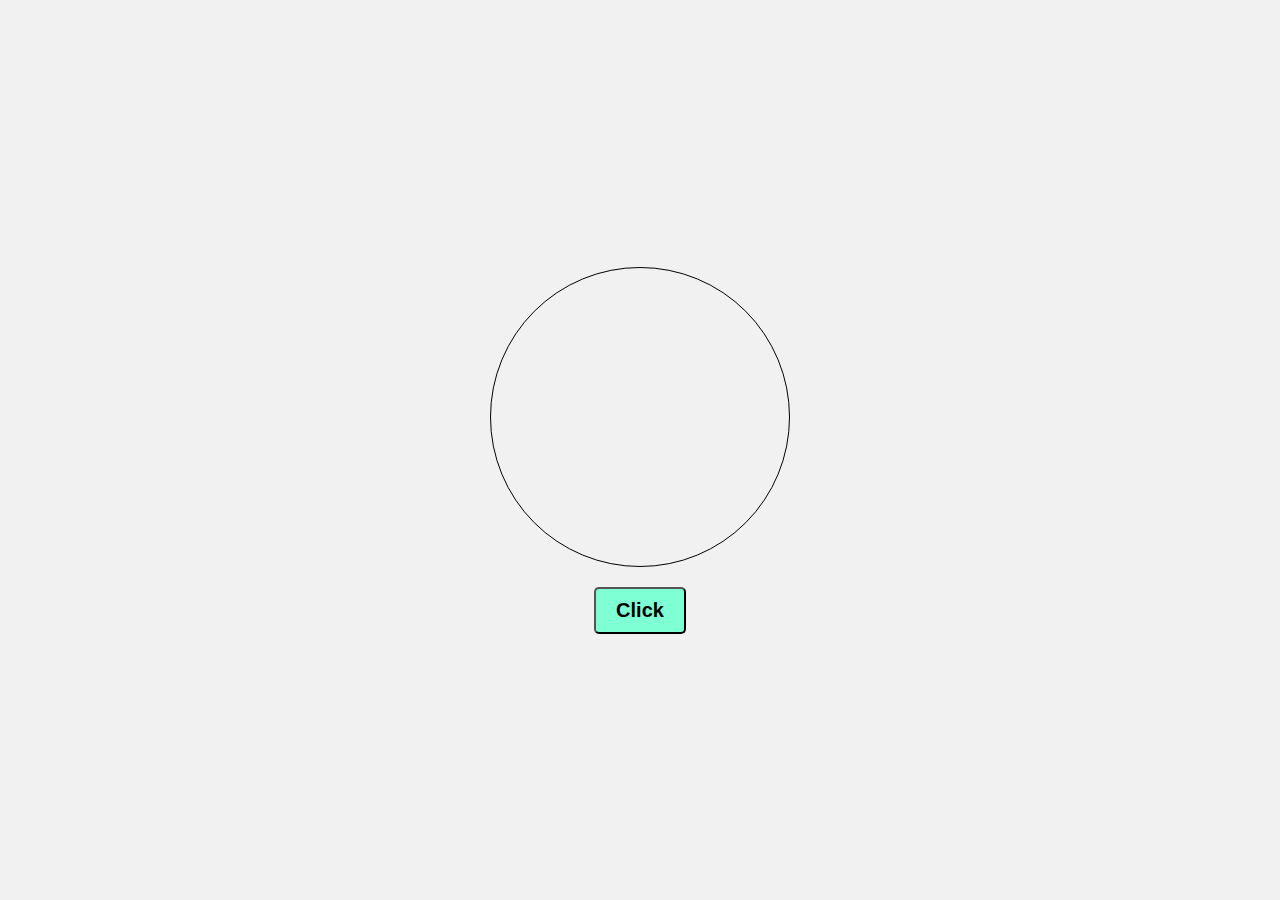
<file: bulb on off/index.html>
<!DOCTYPE html>
<html lang="en">
<head>
    <meta charset="UTF-8">
    <meta name="viewport" content="width=device-width, initial-scale=1.0">
    <title>bulb features</title>
    <link rel="stylesheet" href="style.css">
</head>
<body>
    <div class="container">

    </div>
    <button>Click</button>

    <script src="script.js"></script>
</body>
</html>
</file>
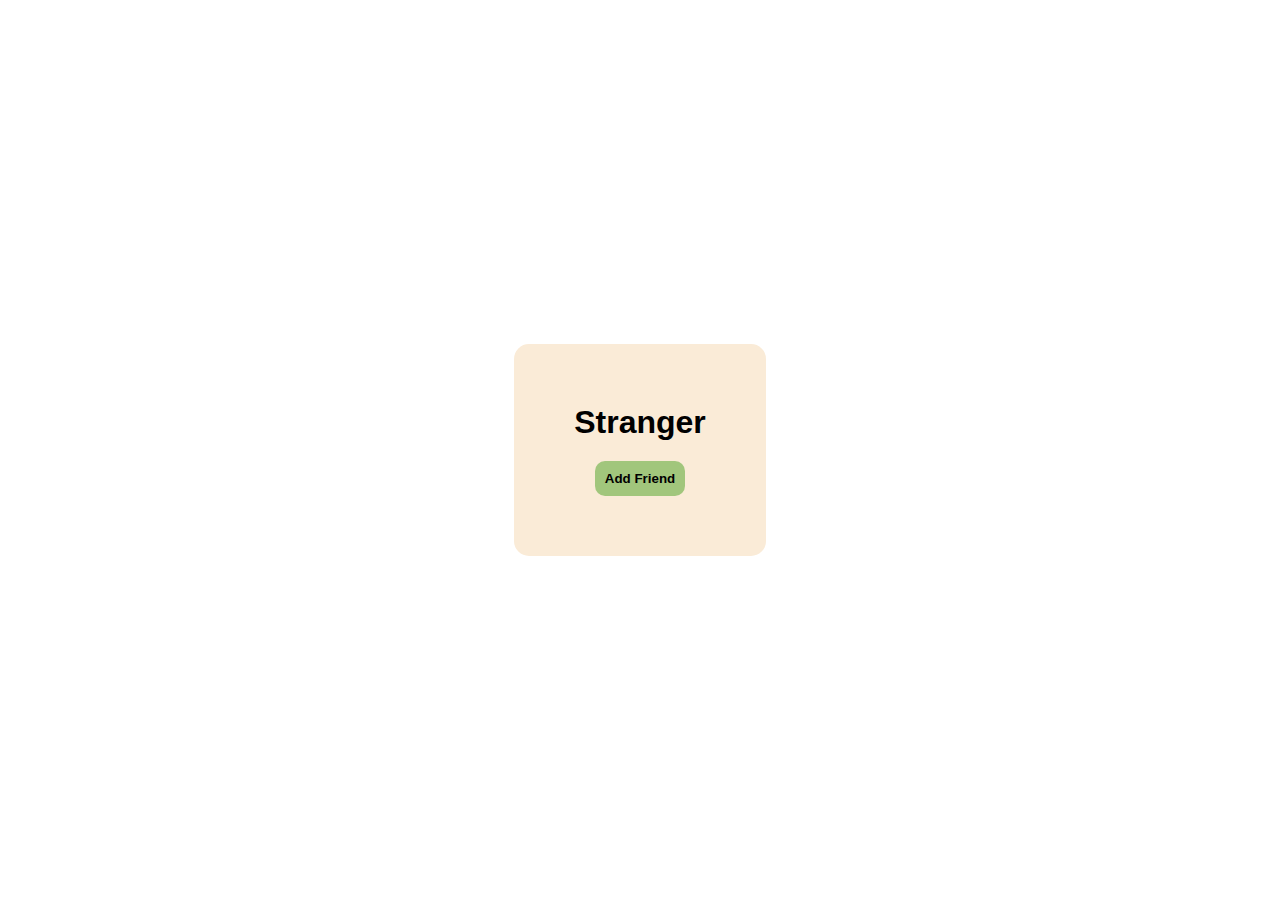
<file: friend request features/index.html>
<!DOCTYPE html>
<html lang="en">
<head>
    <meta charset="UTF-8">
    <meta name="viewport" content="width=device-width, initial-scale=1.0">
    <title>Clicking light off on</title>
    <link rel="stylesheet" href="style.css">
</head>
<body>
    <div class="card">
        <h1>Stranger</h1>
        <button>Add Friend</button>
    </div>

   <script src="script.js"></script>
</body>
</html>
</file>
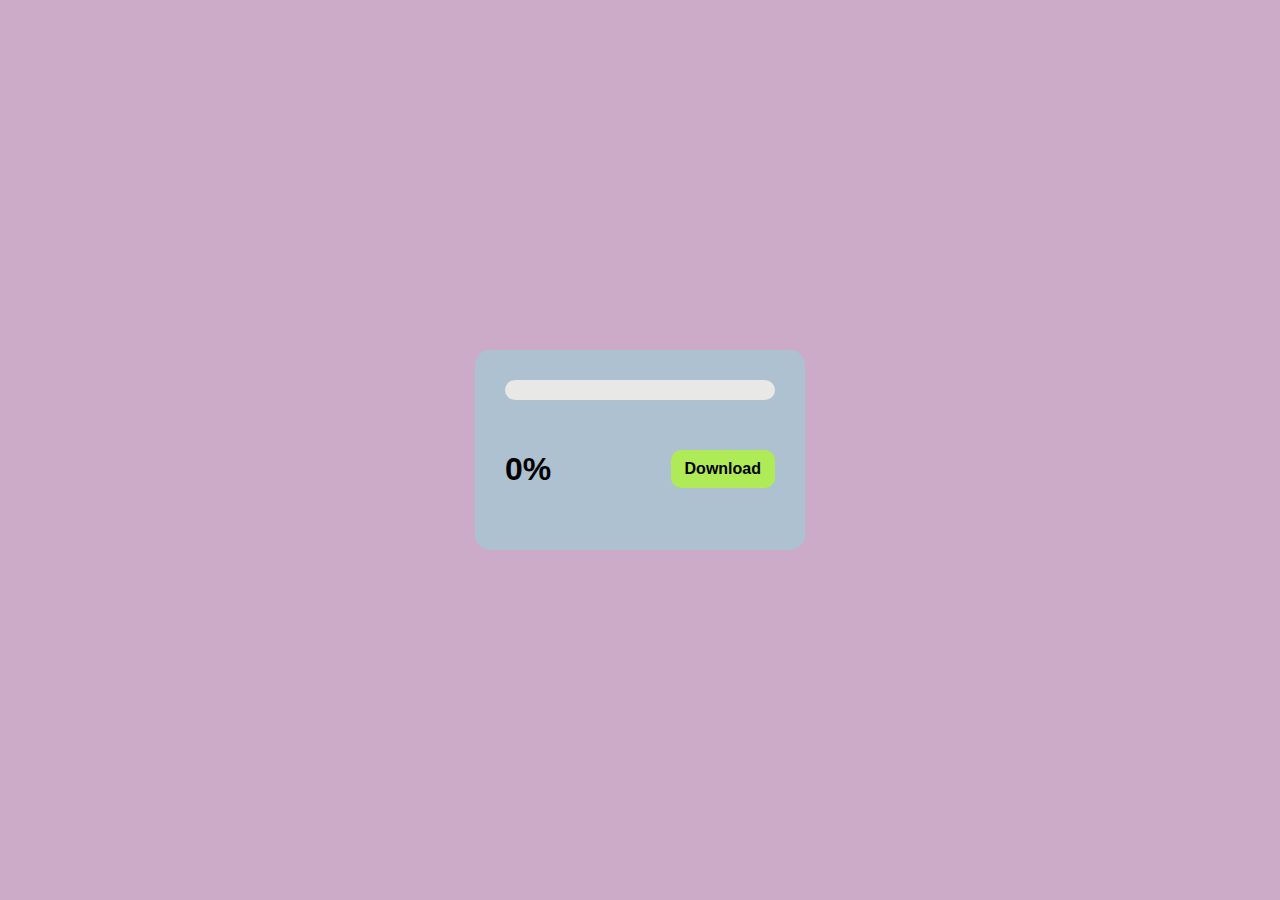
<file: download fetures/Project7.html>
<!DOCTYPE html>
<html lang="en">
<head>
    <meta charset="UTF-8">
    <meta name="viewport" content="width=device-width, initial-scale=1.0">
    <title>Downloader</title>
    <link rel="stylesheet" href="Project7.css">
</head>
<body>
    
<div class="main">
    <div class="process">
        <div class="grow"></div>
    </div>
     
    <div class="content">
        <h1>0%</h1>
        <button>Download</button>
    </div>

</div>
   

    <script src="Project7.js"></script>
</body>
</html>
</file>
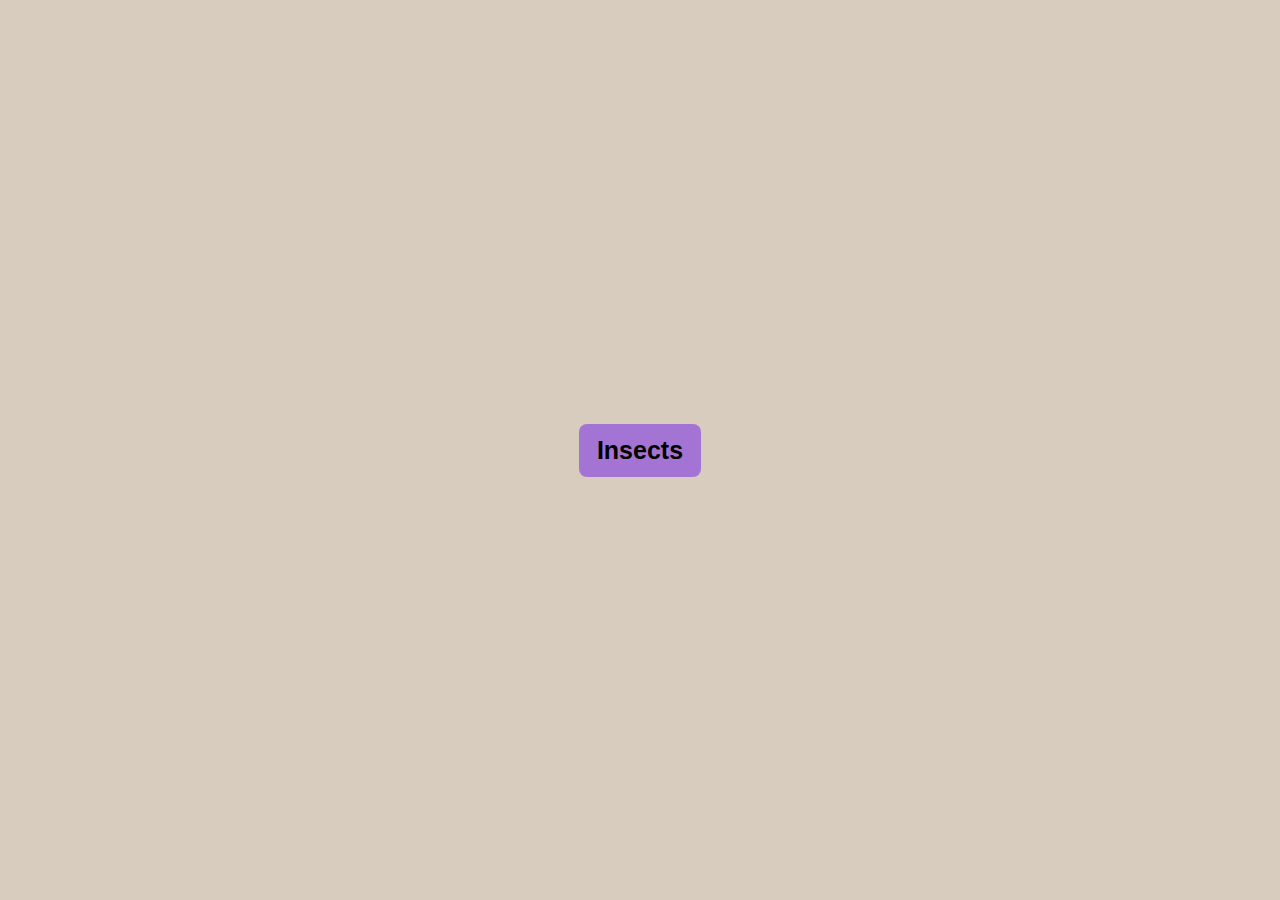
<file: insects genrator/Project9.html>
<!DOCTYPE html>
<html lang="en">
<head>
    <meta charset="UTF-8">
    <meta name="viewport" content="width=device-width, initial-scale=1.0">
    <title>Image Find Printer</title>
    <link rel="stylesheet" href="Project9.css">
</head>
<body>
    
    <button>Insects</button>

    <script src="Project9.js"></script>
</body>
</html>
</file>
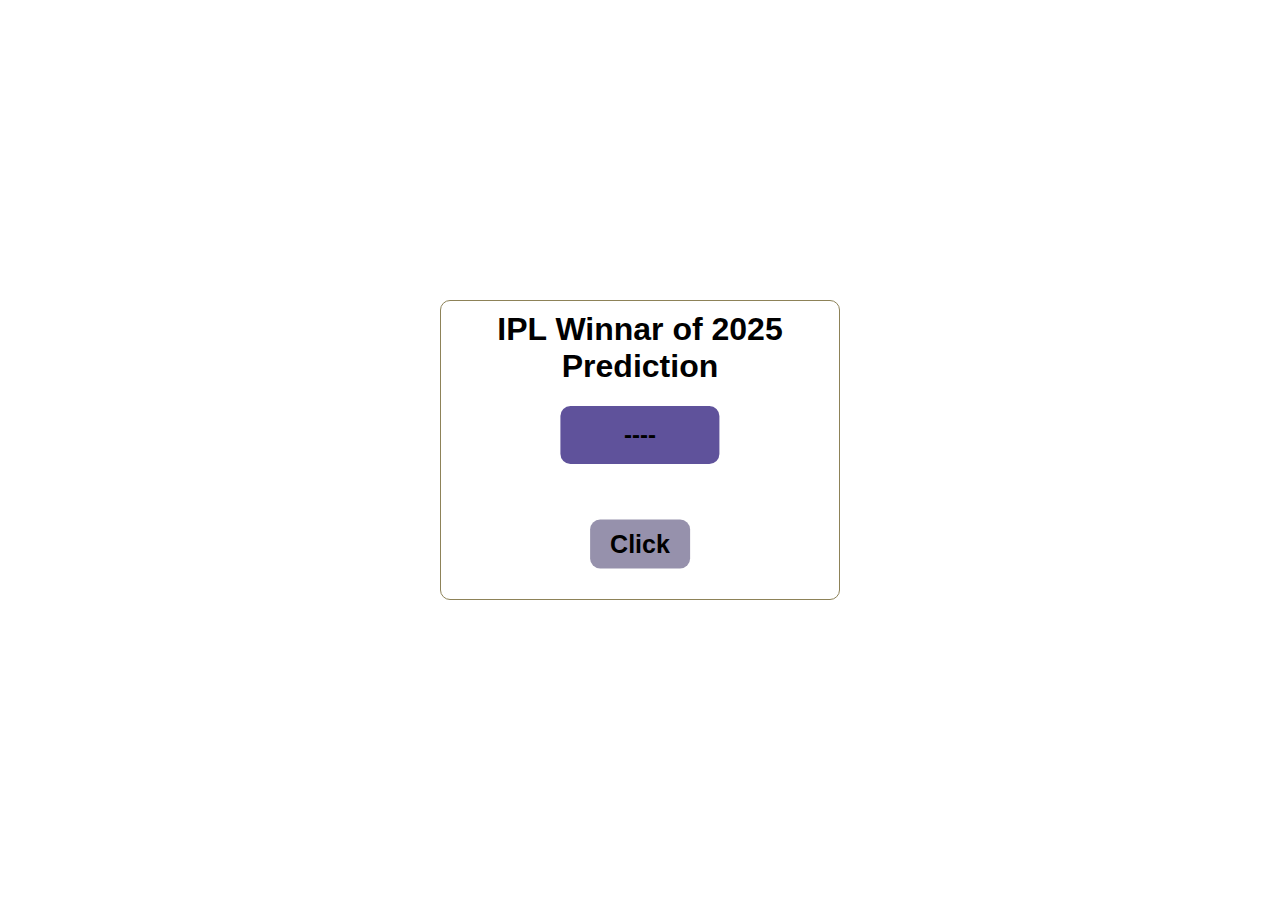
<file: Ipl team Selection/Project6.html>
<!DOCTYPE html>
<html lang="en">
<head>
    <meta charset="UTF-8">
    <meta name="viewport" content="width=device-width, initial-scale=1.0">
    <title>Winnar Pridiction</title>
    <link rel="stylesheet" href="Project6.css">
</head>
<body>
    
  <div class="box">
    <h1>IPL Winnar of 2025 Prediction</h1>
    <h2>----</h2>
    <button>Click</button>
  </div>

    <script src="Project6.js"></script>
</body>
</html>
</file>
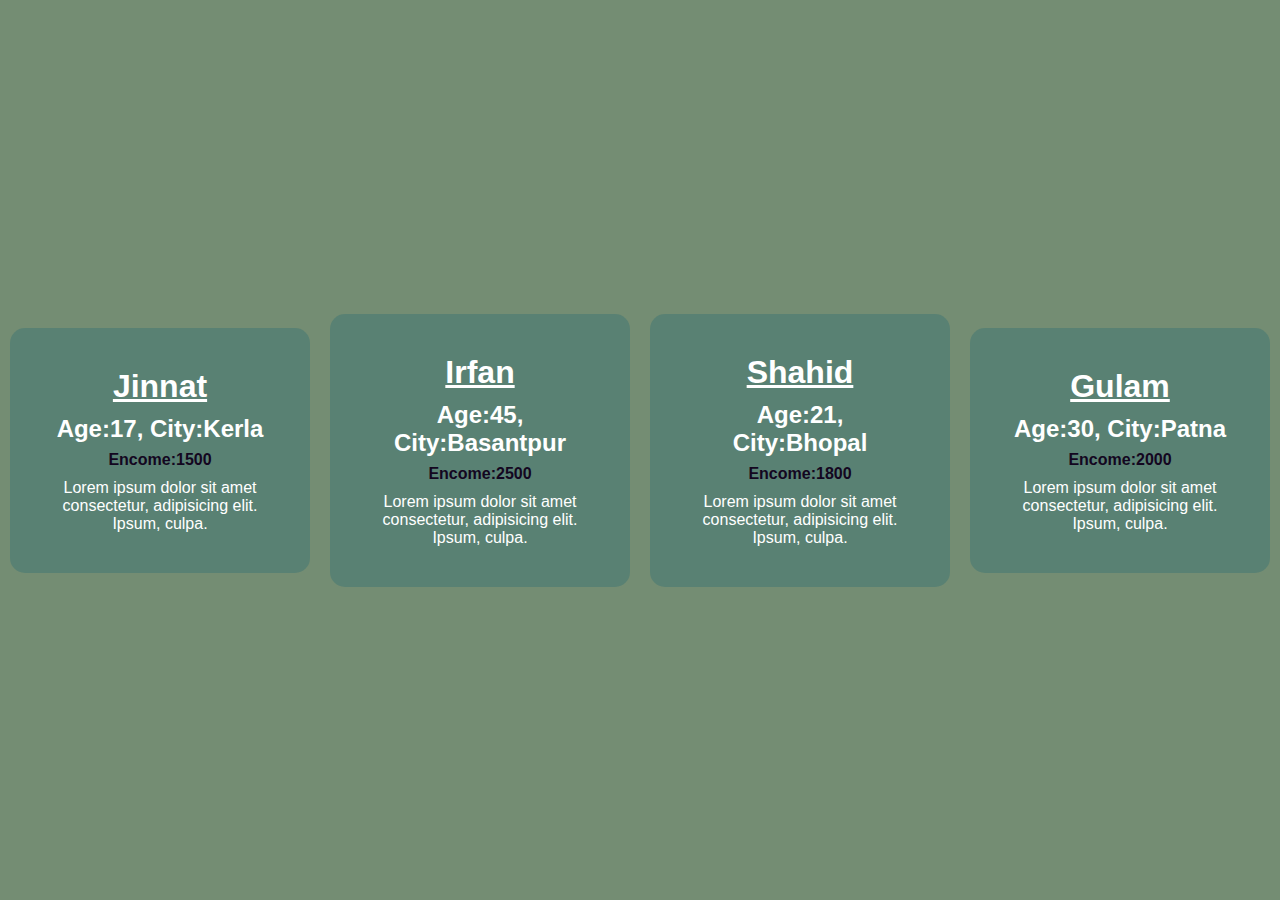
<file: json data frontend/dom3.html>
<!DOCTYPE html>
<html lang="en">
<head>
    <meta charset="UTF-8">
    <meta name="viewport" content="width=device-width, initial-scale=1.0">
    <title>Document</title>
    <link rel="stylesheet" href="dom3.css">
</head>
<body>
    
    <div class="card">
        <h1>Enter name</h1>
        <h2>Enter age, City</h2>
        <h4>Entert your encome</h4>
        <p>Lorem ipsum dolor sit amet consectetur,
             adipisicing elit. Ipsum, culpa.</p>
    </div>

    <script src="dom3.js"></script>
</body>
</html>
</file>
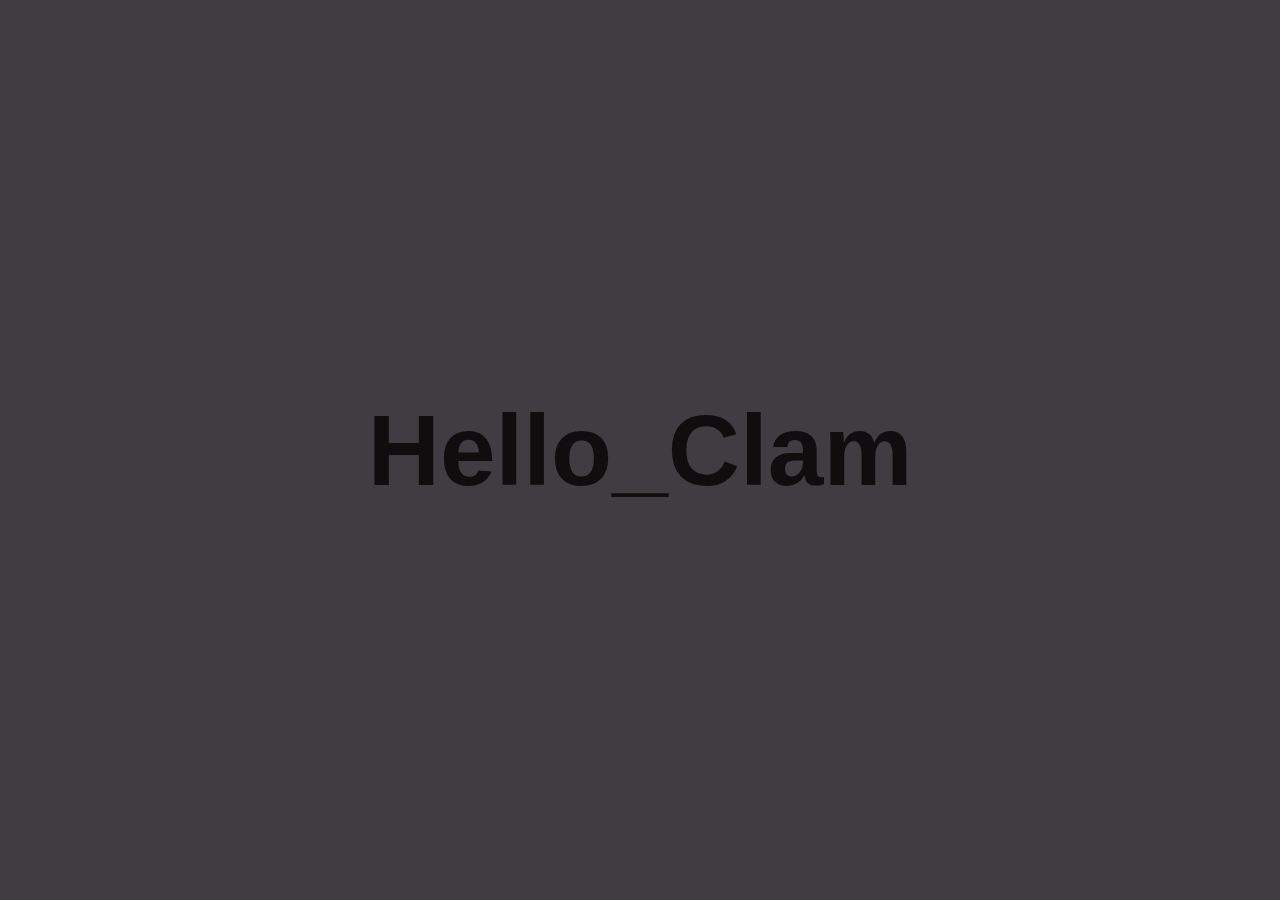
<file: mouse move/Project10.html>
<!DOCTYPE html>
<html lang="en">
<head>
    <meta charset="UTF-8">
    <meta name="viewport" content="width=device-width, initial-scale=1.0">
    <title>Cursor Move</title>
    <link rel="stylesheet" href="Project10.css">
</head>
<body>
    
   
    <div id="main">
        <div class="cursor"></div>
        <h1>Hello_Clam</h1>
    </div>

    <script src="Project10.js"></script>
</body>
</html>
</file>
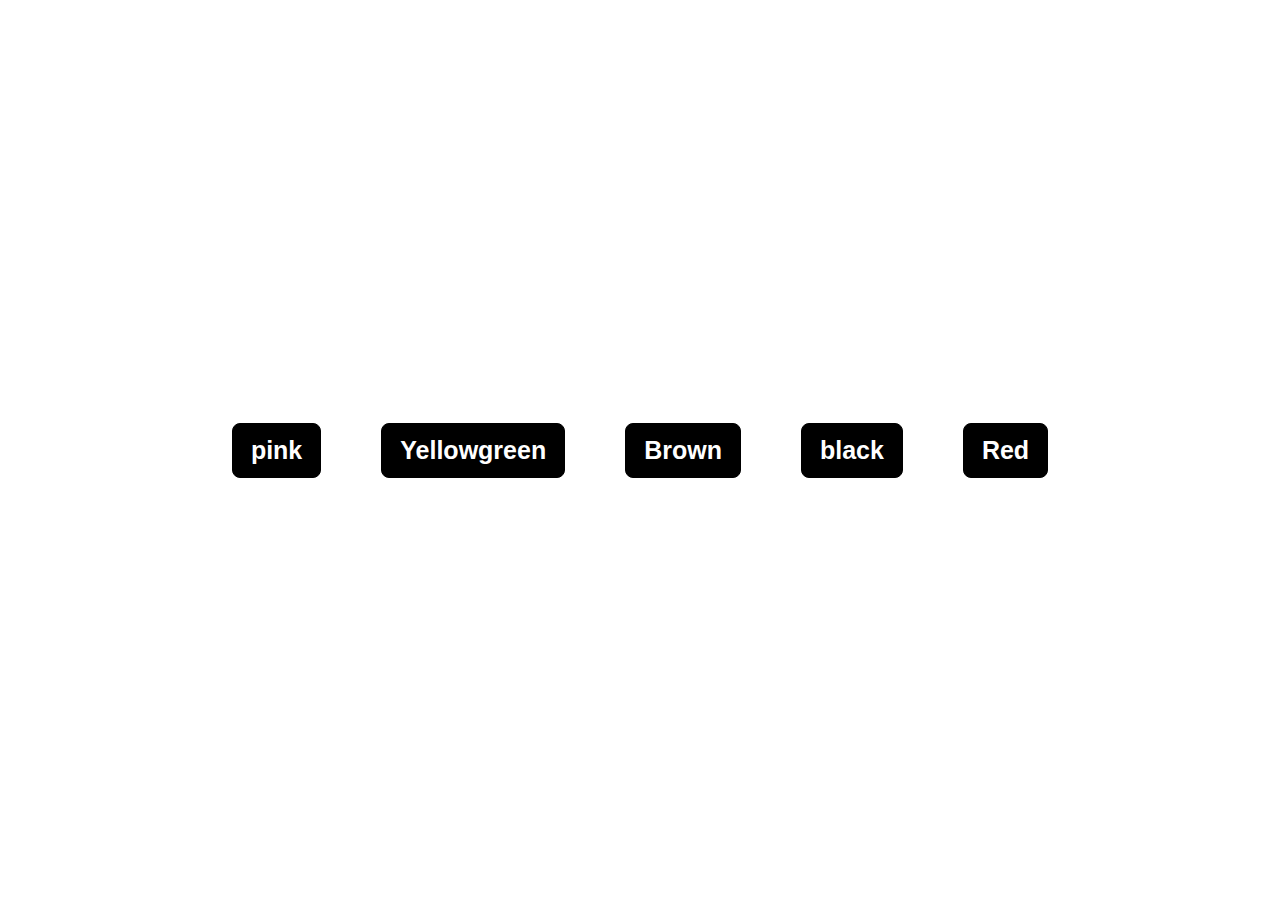
<file: multiple Selection/Dom2.html>
<!DOCTYPE html>
<html lang="en">
<head>
    <meta charset="UTF-8">
    <meta name="viewport" content="width=device-width, initial-scale=1.0">
    <title>Color Create</title>
    <link rel="stylesheet" href="Dom2.css">
</head>
<body>
    
    <button>pink</button>
    <button>Yellowgreen</button>
    <button>Brown</button>
    <button>black</button>
    <button>Red</button>


    <script src="Dom2.js"></script>
</body>
</html>
</file>
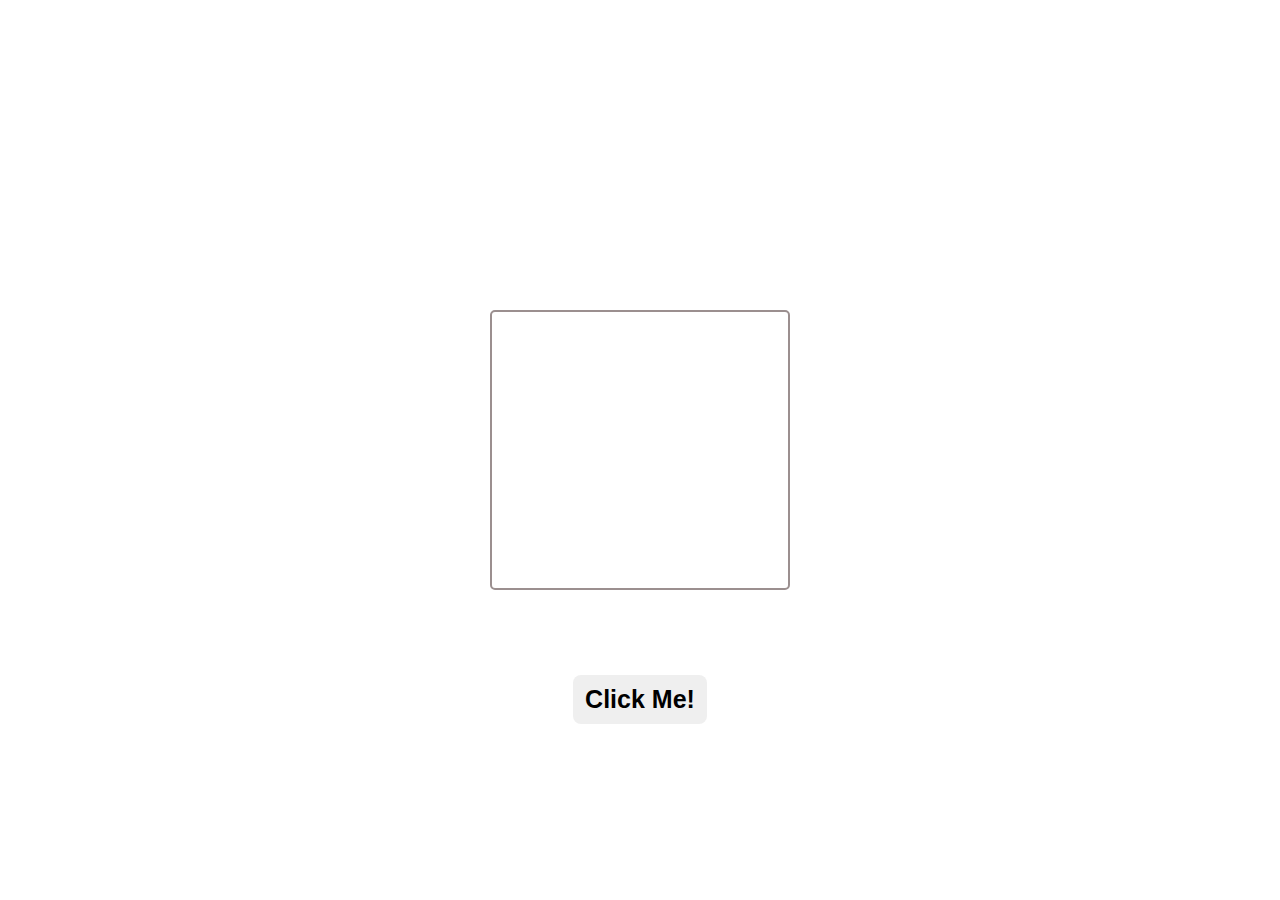
<file: Random color/Dom1.html>
<!DOCTYPE html>
<html lang="en">
<head>
    <meta charset="UTF-8">
    <meta name="viewport" content="width=device-width, initial-scale=1.0">
    <title>Dom minar 1</title>
    <link rel="stylesheet" href="Dom1.css">
</head>
<body>
    <div class="card">

    </div>
    <button>
        Click Me!
    </button>


    <script src="Dom1.js"></script>
</body>
</html>
</file>
<file: bulb on off/style.css>
*{
    margin: 0;
    padding: 0;
    box-sizing: border-box;
}
html,body{
    width: 100%;
    height: 100%;
}
body{
    display: flex;
    justify-content: center;
    align-items: center;
    background-color: #f1f1f1;
    flex-direction: column;
    gap: 20px;
}
.container{
    width: 300px;
    height: 300px;
    border-radius: 50%;
    border: 1px solid black;
}
button{
    padding: 10px 20px;
    font-weight: 600;
    font-size: 20px;
    border-radius: 5px;
    background-color: aquamarine;
}
</file>
<file: friend request features/style.css>
*{  
    margin: 0;
    padding: 0;
    box-sizing: border-box;
}
html,body{
    height: 100%;
    width: 100%;
}
body{
    font-family: Helvetica;
    align-items: center;
    justify-content: center;
    display: flex;
    
}
.card{
    padding: 60px;
    background-color: antiquewhite;
    text-align: center;
    border-radius: 15px;
   
}
button{
    padding: 10px;
    border: none;
    font-weight: 600;
    background-color: rgba(131, 186, 94, 0.751);
    margin-top: 20px;
    border-radius: 10px;
}








/* .circle{
 width: 300px;
 height: 300px;
 border-radius: 50%;
 border: 1px solid rgb(165, 148, 148);
}
button{
    position: absolute;
    top: 75%;
    padding: 10px 12px ;
    border: none;
    font-weight: 600;
    font-size: 25px;
    border-radius: 10px;
} */
</file>
<file: download fetures/Project7.css>
*{
    margin: 0;
    padding: 0;
    box-sizing: border-box;

}

html,body{
    width: 100%;
    height: 100%;
    font-family: Helvetica;
}
body{
    display: flex;
    justify-content: center;
    align-items: center;
    background-color: rgb(204, 171, 201);
}
.main{
    width: 330px;
    height: 200px;
    background-color: rgb(174, 193, 209);
    padding: 30px;
    border-radius: 15px;
}
.process{
    width: 100%;
    height: 20px;
    background-color: rgb(232, 232, 230);
    margin-bottom: 50px;
    position: relative;
    border-radius: 10px;
    overflow: hidden;
}
.grow{
    width: 0%;
    height: 100%;
    position: absolute;
    background-color: rgb(108, 199, 66); 
}

.content{
    display: flex;
    justify-content: space-between;
    align-items: center;
}
.content button{
    padding: 10px 14px;
    border: none;
    font-weight: 900;
    font-size: 16px;
    border-radius: 10px;
    background-color: rgb(175, 234, 87);
    cursor: pointer;
}
button:active{
    scale: 0.85;
}
</file>
<file: insects genrator/Project9.css>
*{
    margin: 0;
    padding: 0;
    box-sizing: border-box;
}
html,body{
    width: 100%;
    height: 100%;
}
body{
    display: flex;
    justify-content: center;
    align-items: center;
    background-color: rgb(215, 204, 189);
}

button{
 padding: 12px 18px;
 font-size: 25px;
 font-weight: 600;
 border: none;
 background-color: rgb(164, 116, 212);
 border-radius: 8px;
 cursor: pointer;
 z-index: 20;
}
button:active{
    scale: 0.9;
    
}
</file>
<file: Ipl team Selection/Project6.css>
* {
    margin: 0;
    padding: 0;
    box-sizing: border-box;
}
html,body{
    width: 100%;
    height: 100%;
    font-family: Helvetica;
}
body{
    display: flex;
    justify-content: center;
    align-items: center;
    background-image: url();
}
.box{
    padding-top: 10px;
 text-align: center;
 width: 400px;
 height: 300px;
 position: relative;
 border-radius: 10px;
 border: 1px solid rgb(141, 130, 88);
}
h2{
    width: 40%;
    position: absolute;
    top: 45%;
    left: 50%;
    transform: translate(-50%,-50%);
    background-color: rgb(95, 82, 155);
    padding: 15px 12px;
    border-radius: 10px;
}
button{
    border-radius: 10px;
    padding: 10px 20px;
   margin-top: 40%;
   position: absolute;
   transform: translate(-50%,-50%);
   font-size: 25px;
   font-weight: 600;
   border: none;
    background-color: rgb(150, 145, 172);
}
button:active{
    scale: 0.8;
    position: absolute;
    transform: translate(-50%,-50%);
}
</file>
<file: json data frontend/dom3.css>
*{
    margin: 0;
    padding: 0;
    box-sizing: border-box;
    font-family: Helvetica;
    color: white;
}
html,body{
width: 100%;
height: 100%;
}

body{
    display: flex;
    justify-content: center;
    align-items: center;
    gap: 20px;
    background-color: rgba(33, 74, 32, 0.628);
}
.card{
 width: 300px;
 padding: 40px;
background-color: rgba(55, 115, 115, 0.436);
 text-align: center;
 border-radius: 15px;
}
.card h1{
    font-weight: 900;
    margin-bottom: 10px;
    text-decoration:underline;
}
.card h2{
    font-weight: 600;
    margin-bottom: 8px;
}
.card h4{
    margin-bottom: 4px;
    font-weight: 600;
    color: rgb(19, 6, 32);

}
.card p{
    margin-top: 10px;
}
</file>
<file: mouse move/Project10.css>
*{
    margin:0;
    padding: 0;
    box-sizing: border-box;
}
html,body{
    width: 100%;
    height: 100%;
    background-color: rgb(63, 61, 65);
    font-family: Helvetica;
}
#main{
  width: 100%;
  height: 100%;
  display: flex;
  justify-content: center;
  align-items: center;
}
.cursor{
    width: 30px;
    height: 30px;
    border-radius: 50%;
   background-color: rgb(71, 114, 152);
   position: absolute;
   cursor: pointer;
   opacity: 8;
   mix-blend-mode: difference;
   transition: all 0.4s linear;
   opacity: 0;
}
h1{
    font-size: 100px;
    font-weight: 600;
    color: rgb(15, 13, 13);
}
</file>
<file: multiple Selection/Dom2.css>
*{
    margin: 0;
    padding: 0;
    box-sizing: border-box;
}
html,body{
    width: 100%;
    height: 100%;
}

body{
    display: flex;
    justify-content:center;
    align-items: center;
    gap: 60px;

}

button{
padding: 12px 18px;
font-weight: 600;
border-radius: 8px;
border: solid 1px black;
background-color: black;
color: white;
font-size: 25px;
}
</file>
<file: Random color/Dom1.css>
*{
    margin: 0;
    padding: 0;
    box-sizing:border-box;
}
html,body{
    width: 100%;
    height: 100%;
    font-family: Helvetica;
}
body{
    display: flex;
    align-items: center;
    justify-content: center;
}
.card{
    width: 300px;
    height: 280px;
    border: 2px solid rgb(155, 143, 143);
    border-radius: 5px;
}
button{
    position: absolute;
    top: 75%;
    padding: 10px 12px;
    border-radius: 8px;
    border: none;
    font-size: 25px;
    font-weight: 600;
}
</file>
